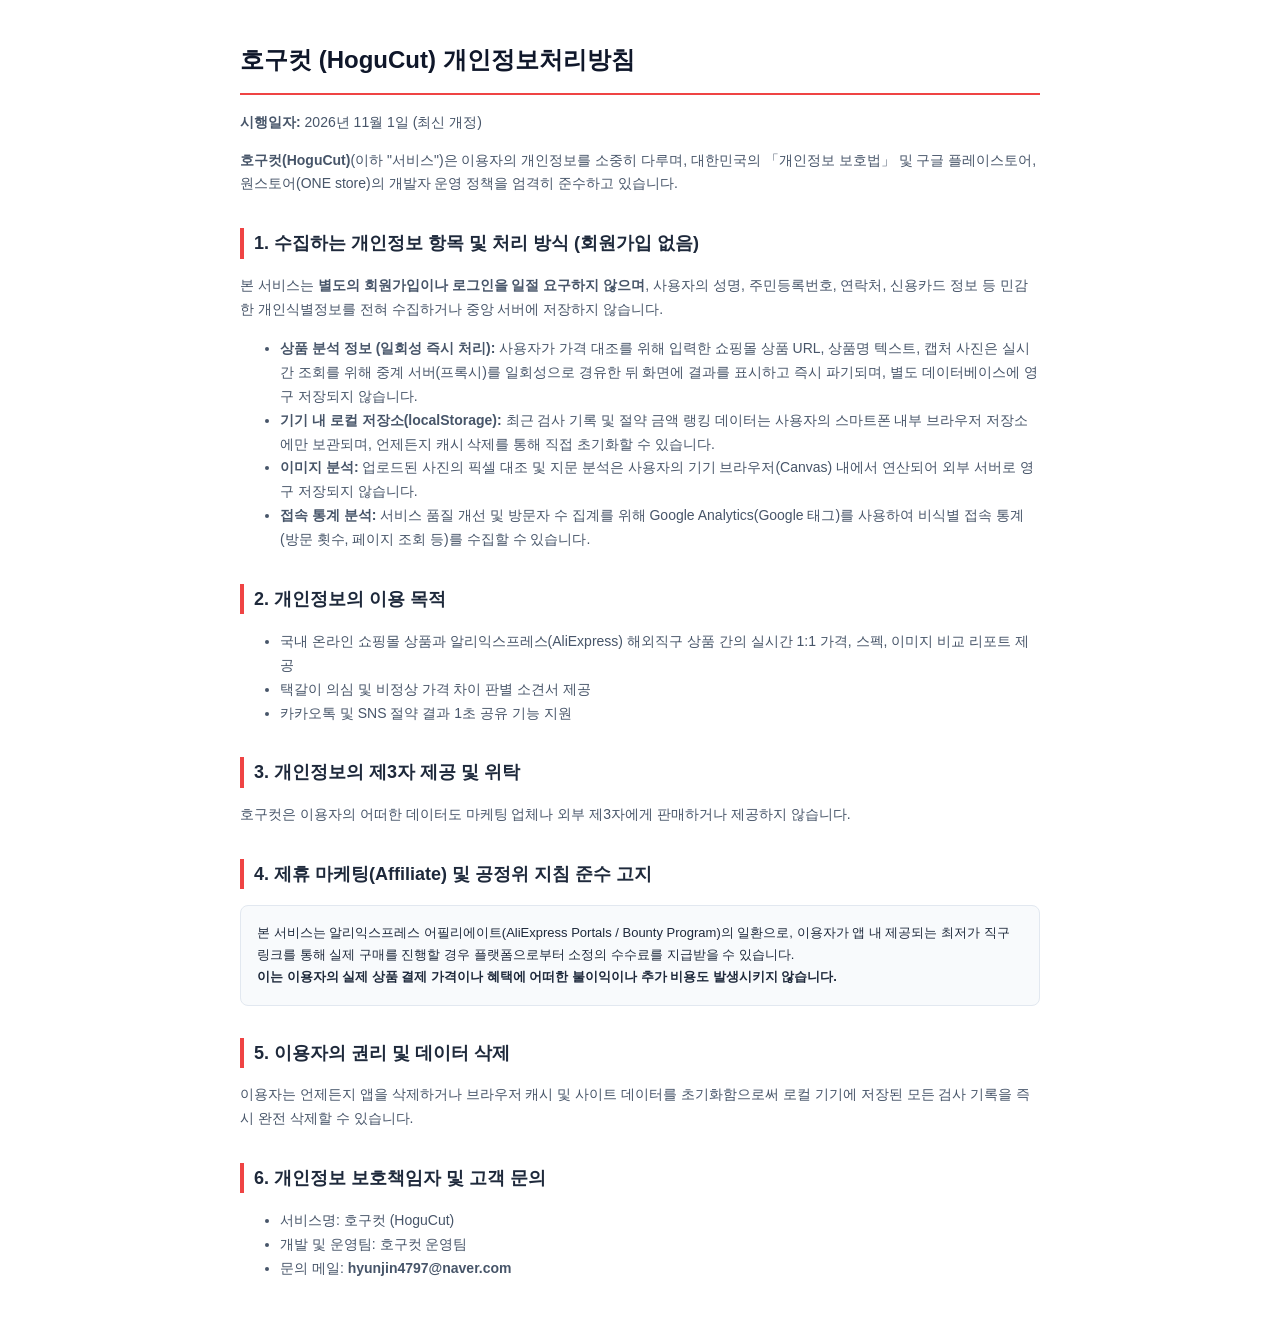
<file: privacy.html>
<!DOCTYPE html>
<html lang="ko">
<head>
  <meta charset="UTF-8">
  <meta name="viewport" content="width=device-width, initial-scale=1.0">
  <title>호구컷 (HoguCut) - 개인정보처리방침</title>
  <style>
    body { font-family: 'Pretendard', -apple-system, BlinkMacSystemFont, sans-serif; line-height: 1.7; max-width: 800px; margin: 40px auto; padding: 0 24px; color: #1e293b; background: #fff; }
    h1 { color: #0f172a; border-bottom: 2px solid #ef4444; padding-bottom: 12px; font-size: 24px; }
    h2 { color: #1e293b; margin-top: 32px; font-size: 18px; border-left: 4px solid #ef4444; padding-left: 10px; }
    p, li { font-size: 14px; color: #475569; }
    .box { background: #f8fafc; border: 1px solid #e2e8f0; border-radius: 8px; padding: 16px; margin: 16px 0; font-size: 13px; }
  </style>
</head>
<body>
  <h1>호구컷 (HoguCut) 개인정보처리방침</h1>
  <p><strong>시행일자:</strong> 2026년 11월 1일 (최신 개정)</p>
  <p><strong>호구컷(HoguCut)</strong>(이하 "서비스")은 이용자의 개인정보를 소중히 다루며, 대한민국의 「개인정보 보호법」 및 구글 플레이스토어, 원스토어(ONE store)의 개발자 운영 정책을 엄격히 준수하고 있습니다.</p>

  <h2>1. 수집하는 개인정보 항목 및 처리 방식 (회원가입 없음)</h2>
  <p>본 서비스는 <strong>별도의 회원가입이나 로그인을 일절 요구하지 않으며</strong>, 사용자의 성명, 주민등록번호, 연락처, 신용카드 정보 등 민감한 개인식별정보를 전혀 수집하거나 중앙 서버에 저장하지 않습니다.</p>
  <ul>
    <li><strong>상품 분석 정보 (일회성 즉시 처리):</strong> 사용자가 가격 대조를 위해 입력한 쇼핑몰 상품 URL, 상품명 텍스트, 캡처 사진은 실시간 조회를 위해 중계 서버(프록시)를 일회성으로 경유한 뒤 화면에 결과를 표시하고 즉시 파기되며, 별도 데이터베이스에 영구 저장되지 않습니다.</li>
    <li><strong>기기 내 로컬 저장소(localStorage):</strong> 최근 검사 기록 및 절약 금액 랭킹 데이터는 사용자의 스마트폰 내부 브라우저 저장소에만 보관되며, 언제든지 캐시 삭제를 통해 직접 초기화할 수 있습니다.</li>
    <li><strong>이미지 분석:</strong> 업로드된 사진의 픽셀 대조 및 지문 분석은 사용자의 기기 브라우저(Canvas) 내에서 연산되어 외부 서버로 영구 저장되지 않습니다.</li>
    <li><strong>접속 통계 분석:</strong> 서비스 품질 개선 및 방문자 수 집계를 위해 Google Analytics(Google 태그)를 사용하여 비식별 접속 통계(방문 횟수, 페이지 조회 등)를 수집할 수 있습니다.</li>
  </ul>

  <h2>2. 개인정보의 이용 목적</h2>
  <ul>
    <li>국내 온라인 쇼핑몰 상품과 알리익스프레스(AliExpress) 해외직구 상품 간의 실시간 1:1 가격, 스펙, 이미지 비교 리포트 제공</li>
    <li>택갈이 의심 및 비정상 가격 차이 판별 소견서 제공</li>
    <li>카카오톡 및 SNS 절약 결과 1초 공유 기능 지원</li>
  </ul>

  <h2>3. 개인정보의 제3자 제공 및 위탁</h2>
  <p>호구컷은 이용자의 어떠한 데이터도 마케팅 업체나 외부 제3자에게 판매하거나 제공하지 않습니다.</p>

  <h2>4. 제휴 마케팅(Affiliate) 및 공정위 지침 준수 고지</h2>
  <div class="box">
    본 서비스는 알리익스프레스 어필리에이트(AliExpress Portals / Bounty Program)의 일환으로, 이용자가 앱 내 제공되는 최저가 직구 링크를 통해 실제 구매를 진행할 경우 플랫폼으로부터 소정의 수수료를 지급받을 수 있습니다.<br>
    <strong>이는 이용자의 실제 상품 결제 가격이나 혜택에 어떠한 불이익이나 추가 비용도 발생시키지 않습니다.</strong>
  </div>

  <h2>5. 이용자의 권리 및 데이터 삭제</h2>
  <p>이용자는 언제든지 앱을 삭제하거나 브라우저 캐시 및 사이트 데이터를 초기화함으로써 로컬 기기에 저장된 모든 검사 기록을 즉시 완전 삭제할 수 있습니다.</p>

  <h2>6. 개인정보 보호책임자 및 고객 문의</h2>
  <ul>
    <li>서비스명: 호구컷 (HoguCut)</li>
    <li>개발 및 운영팀: 호구컷 운영팀</li>
    <li>문의 메일: <strong>hyunjin4797@naver.com</strong></li>
  </ul>
</body>
</html>
</file>
